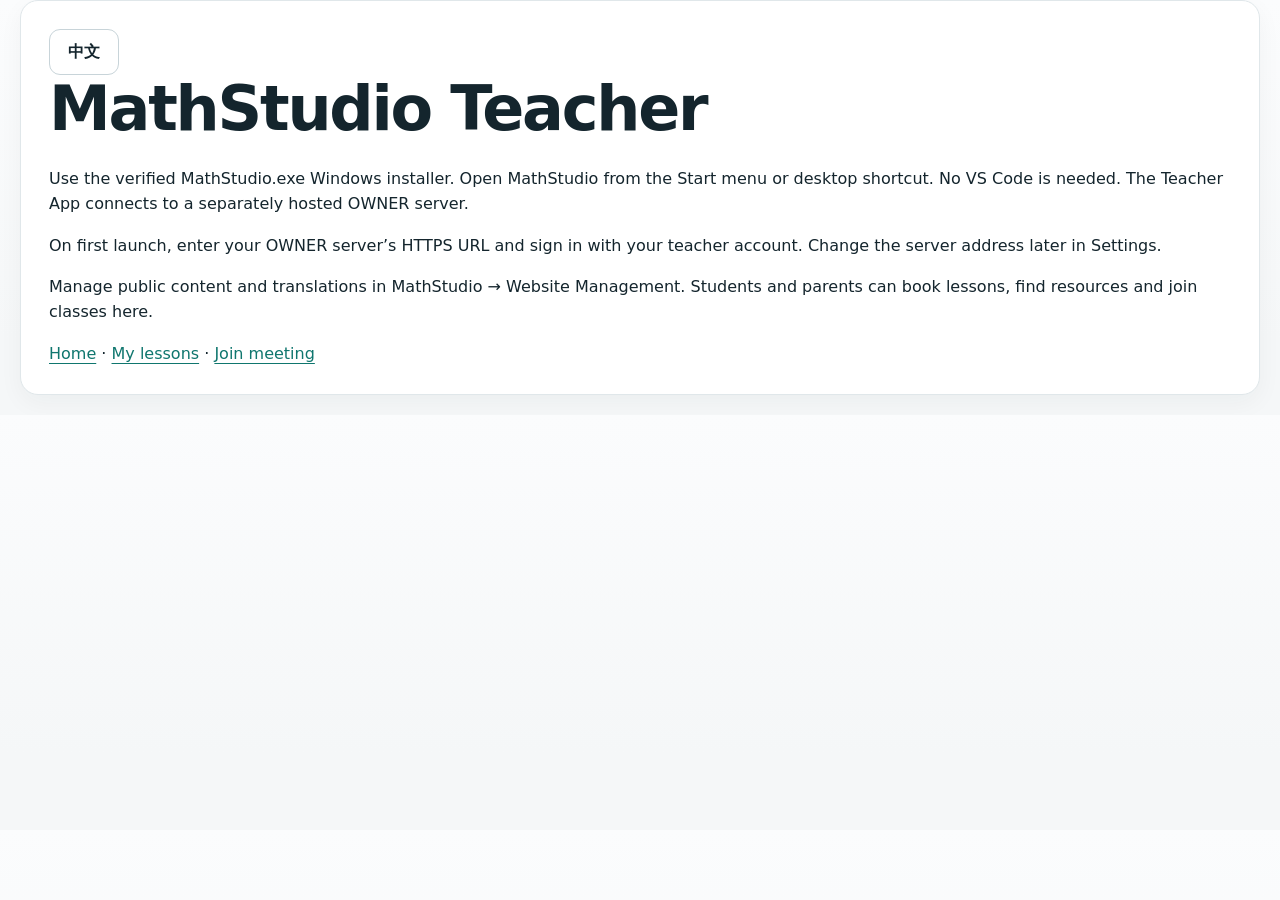
<file: teacher.html>
<!doctype html>
<html lang="en"><head><meta charset="utf-8"><meta name="viewport" content="width=device-width,initial-scale=1"><title>MathStudio Teacher</title><link rel="stylesheet" href="/style.css"></head>
<body><main class="panel"><button id="language" class="secondary" data-no-translate>中文</button><h1 data-i18n="teacher.title">MathStudio Teacher</h1>
<p data-i18n="teacher.installer">Use the verified MathStudio.exe Windows installer. Open MathStudio from the Start menu or desktop shortcut. No VS Code is needed. The Teacher App connects to a separately hosted OWNER server.</p>
<p data-i18n="teacher.first_launch">On first launch, enter your OWNER server’s HTTPS URL and sign in with your teacher account. Change the server address later in Settings.</p>
<p data-i18n="teacher.website_management">Manage public content and translations in MathStudio → Website Management. Students and parents can book lessons, find resources and join classes here.</p>
<p><a href="/" data-i18n="ui.home">Home</a> · <a href="/account" data-i18n="ui.my_lessons">My lessons</a> · <a href="/join" data-i18n="ui.join_meeting">Join meeting</a></p></main>
<script type="module" src="/teacher_page.js"></script></body></html>
</file>
<file: style.css>
:root{--ink:#112c36;--muted:#526671;--paper:#f7f9fa;--line:#d8e1e5;--teal:#09695f;--mint:#b6f0d8;--orange:#f8b45a;--white:#fff}*{box-sizing:border-box}body{margin:0;background:var(--paper);color:var(--ink);font:16px/1.6 system-ui,-apple-system,BlinkMacSystemFont,"Segoe UI",sans-serif}a{color:var(--teal);text-underline-offset:4px}button,input,textarea,select{font:inherit}button,a,input,textarea,select{touch-action:manipulation}button,.button{display:inline-flex;align-items:center;justify-content:center;gap:8px;border:1px solid transparent;background:var(--teal);color:white;border-radius:8px;padding:11px 18px;font-weight:650;cursor:pointer;text-decoration:none;line-height:1.35;min-height:44px}button:hover,.button:hover{filter:brightness(.94)}button:disabled{opacity:.48;cursor:not-allowed}.secondary{background:white;border-color:var(--line);color:var(--ink)}.danger{background:#a52b37;color:white}.small{padding:8px 12px;font-size:14px}.linkbutton{background:transparent;color:var(--teal);padding:8px}.active{background:var(--mint)!important;color:var(--ink)!important;border-color:var(--teal)!important}header{background:white;border-bottom:1px solid var(--line)}nav{max-width:1180px;margin:auto;min-height:82px;padding:16px 28px;display:flex;align-items:center;justify-content:space-between;gap:24px}.brand{color:var(--ink);text-decoration:none;font-size:23px;font-weight:800;letter-spacing:-.7px;display:flex;align-items:center;gap:10px}.brand img{width:34px;height:34px}.navlinks{display:flex;align-items:center;gap:22px;flex-wrap:wrap}.navlinks>a:not(.button){text-decoration:none;color:var(--muted);font-size:15px;font-weight:600}.navlinks>a[aria-current="page"]{color:var(--teal);text-decoration:underline}main{max-width:1180px;margin:auto;padding:40px 28px 72px}footer{max-width:1180px;margin:0 auto;border-top:1px solid var(--line);padding:26px 28px;color:var(--muted);font-size:14px;display:flex;justify-content:space-between;gap:20px;flex-wrap:wrap}h1,h2,h3,p{margin-top:0}h1{font-size:clamp(32px,5.1vw,62px);line-height:1.09;letter-spacing:-2px;margin-bottom:24px}h2{font-size:clamp(24px,3vw,34px);line-height:1.2;letter-spacing:-.9px;margin-bottom:18px}h3{font-size:21px;line-height:1.3;letter-spacing:-.4px;margin-bottom:12px}.muted,.meta{color:var(--muted)}.meta{font-size:14px}.eyebrow{font-size:13px;text-transform:uppercase;letter-spacing:1.5px;font-weight:750;color:var(--teal);margin:0 0 18px}.hero{display:grid;grid-template-columns:1.15fr 1fr;gap:70px;align-items:center;padding:35px 0 68px}.hero p.lead{font-size:18px;max-width:610px;color:var(--muted);margin-bottom:28px}.actions{display:flex;gap:12px;align-items:center;flex-wrap:wrap}.hero .button{padding:15px 22px}.graph-card{background:var(--ink);color:white;border-radius:18px;overflow:hidden;padding:24px}.graph-card .eyebrow{color:var(--mint)}.graph-card svg{width:100%;display:block;aspect-ratio:1.25}.graph-bottom{border-top:1px solid #3c535b;display:flex;justify-content:space-between;padding-top:15px;gap:12px;color:#d3e7e4;font-size:14px}.section{padding:42px 0;border-top:1px solid var(--line)}.sectionhead,.pagehead{display:flex;justify-content:space-between;gap:24px;align-items:baseline;margin-bottom:20px;flex-wrap:wrap}.pagehead h1{font-size:40px;margin-bottom:8px}.sectionhead h2{margin-bottom:0}.three{display:grid;grid-template-columns:repeat(3,1fr);gap:20px}.two{display:grid;grid-template-columns:1fr 1fr;gap:24px}.card,.panel{background:white;border:1px solid var(--line);border-radius:12px;padding:26px;margin-bottom:20px;overflow-wrap:anywhere}.card p:last-child,.panel p:last-child{margin-bottom:0}.program{position:relative;padding-top:32px}.program .number{display:block;color:var(--teal);font-size:14px;font-weight:700;margin-bottom:26px}.program:nth-child(2){border-top:4px solid var(--orange)}.program:nth-child(1){border-top:4px solid var(--teal)}.program:nth-child(3){border-top:4px solid #6f8bd0}.callout{background:var(--ink);color:white;padding:36px;border-radius:14px}.callout p{color:#d1e4e9}.callout .button{background:var(--mint);color:var(--ink)}.tag{display:inline-flex;align-items:center;padding:3px 10px;border-radius:6px;background:#e7f3ef;color:#145e50;font-size:13px;font-weight:650}.tag.orange{background:#fff1d9;color:#805517}.tag.gray{background:#edf1f4;color:#50626e}.prewrap{white-space:pre-wrap;overflow-wrap:anywhere}.empty{text-align:center;padding:48px 24px;background:white;border:1px dashed #afc1c7;border-radius:12px}.empty p{color:var(--muted)}label{display:block;font-size:14px;font-weight:650;margin-bottom:6px}input:not([type=checkbox]):not([type=color]),textarea,select{width:100%;padding:11px 12px;border:1px solid #a9bac3;border-radius:7px;background:white;color:var(--ink);margin-bottom:18px;min-height:45px}textarea{min-height:110px;resize:vertical}input[type=color]{width:44px;height:44px;padding:3px;border:1px solid var(--line);border-radius:6px}input[type=checkbox]{width:18px;height:18px;vertical-align:middle}.auth{max-width:470px;margin:24px auto}.auth h1{font-size:38px}.error{background:#fff0f0;color:#9b2030;padding:14px;border-radius:8px;margin-bottom:18px}.notice{background:#edf6f8;color:#2b5360;padding:14px;border-radius:8px;margin-bottom:20px;font-size:14px}.class-row{display:grid;grid-template-columns:100px 1fr auto;gap:24px;align-items:center}.datebox{border-right:1px solid var(--line);font-size:15px;font-weight:700;color:var(--teal);padding-right:16px}.datebox strong{display:block;font-size:31px;color:var(--ink);line-height:1.2}.class-row h3{margin:8px 0}.class-row p{margin-bottom:8px}.class-row .actions{justify-content:flex-end}.tabs{display:flex;flex-wrap:wrap;gap:10px;margin:24px 0}.tablewrap{overflow-x:auto}table{border-collapse:collapse;width:100%;font-size:14px}th,td{text-align:left;padding:12px;border-bottom:1px solid var(--line);vertical-align:middle}th{color:var(--muted);font-weight:650}details{border:1px solid var(--line);border-radius:10px;margin-bottom:20px;background:white}summary{cursor:pointer;padding:20px 24px;font-weight:700}details>div{padding:0 24px 24px}.loading{text-align:center;margin:60px}.hidden{display:none!important}#toast{position:fixed;bottom:24px;left:50%;transform:translateX(-50%);background:var(--ink);color:white;padding:12px 20px;border-radius:9px;z-index:100;max-width:90%;box-shadow:0 6px 24px #0002;display:none}#toast.show{display:block}:focus-visible{outline:3px solid #d68a2b;outline-offset:3px}.roommain{max-width:1600px;padding:20px 24px 36px}.roomhead{display:flex;align-items:center;justify-content:space-between;gap:20px;flex-wrap:wrap;margin-bottom:16px}.roomhead h1{font-size:27px;letter-spacing:-.8px;margin:0}.classlayout{display:grid;grid-template-columns:minmax(0,1fr) 230px;gap:18px}.boardpanel{background:#fff;border:1px solid var(--line);border-radius:12px;overflow:hidden}.toolbar{display:flex;gap:6px;align-items:center;padding:12px;border-bottom:1px solid var(--line);flex-wrap:wrap}.toolbar button{padding:8px 11px;font-size:14px;background:white;color:var(--ink);border-color:var(--line)}.toolbar select{width:auto;margin:0;padding:8px;font-size:14px}.boardstage{position:relative;aspect-ratio:16/10;background:white;overflow:hidden}.boardstage video{position:absolute;inset:0;width:100%;height:100%;object-fit:contain;background:#172b34}.boardstage canvas{position:absolute;inset:0;width:100%;height:100%;touch-action:none}.boardstatus{padding:10px 14px;font-size:13px;color:var(--muted);border-top:1px solid var(--line);display:flex;justify-content:space-between;gap:12px}.participants{display:flex;flex-direction:column;gap:12px}.video-card{border:1px solid var(--line);border-radius:10px;overflow:hidden;background:#112c36;color:white}.video-card video{width:100%;height:132px;object-fit:cover;display:block;background:#162f39}.video-label{padding:8px 12px;font-size:14px;display:flex;justify-content:space-between;gap:8px}.video-label small{color:#b8d7d3}.roomcontrols{display:flex;flex-wrap:wrap;gap:8px;margin:16px 0}.roomcontrols button{font-size:14px}.equationbar{display:flex;gap:10px;align-items:end;flex-wrap:wrap;background:#f1f6f6;padding:12px}.equationbar label{margin:0}.equationbar input,.equationbar select{margin:0!important;width:80px!important}.equationbar select{width:180px!important}.equationbar button{font-size:14px}.switchrow{font-size:14px;display:flex;align-items:center;gap:8px}.room-aside h3{font-size:16px;margin:18px 0 10px}.listnames{font-size:14px;color:var(--muted)}.inline-note{font-size:13px;color:var(--muted);margin:10px 0}.mobile-only{display:none}
@media(max-width:900px){.hero{gap:28px}.navlinks{gap:12px}.classlayout{grid-template-columns:minmax(0,1fr)}.participants{flex-direction:row;overflow-x:auto}.video-card{min-width:180px;max-width:220px}.room-aside{order:-1}.room-aside h3{display:none}.video-card video{height:100px}.room-aside .listnames{display:none}.three{grid-template-columns:1fr}.program .number{margin-bottom:12px}.two{grid-template-columns:1fr}}
@media(max-width:650px){nav{padding:14px 18px;gap:14px;flex-wrap:wrap}.brand{font-size:20px}.navlinks{gap:14px;width:100%;justify-content:flex-start}.navlinks>a:not(.button){font-size:14px}main{padding:24px 18px 48px}.hero{grid-template-columns:1fr;padding:18px 0 34px;gap:30px}.hero h1{font-size:43px}.graph-card{padding:18px}.graph-card svg{max-height:280px}.card,.panel{padding:20px}.class-row{grid-template-columns:64px 1fr;gap:16px}.class-row>.actions{grid-column:1/-1;justify-content:flex-start}.datebox{padding-right:8px;font-size:13px}.datebox strong{font-size:25px}.pagehead h1{font-size:33px}.callout{padding:26px}.roommain{padding:16px 8px}.toolbar{gap:5px;padding:8px}.toolbar button{padding:8px}.equationbar{gap:8px}.roomhead{padding:0 10px}.boardstatus{flex-wrap:wrap}.section{padding:30px 0}}
/* v7 professional visual refresh */
:root{--ink:#102a33;--muted:#60727a;--paper:#f5f7f8;--line:#dce4e7;--line-strong:#c8d4d9;--teal:#087569;--teal-dark:#075b54;--mint:#dff4ed;--mint-strong:#bce7d9;--orange:#d9912b;--orange-soft:#fff4df;--blue-soft:#eaf0fb;--blue:#476aa6;--white:#fff;--shadow:0 14px 42px rgba(16,42,51,.08);--radius:16px}
body{background:var(--paper);color:var(--ink);font-family:"Segoe UI Variable Text","SF Pro Text","Aptos","Segoe UI",system-ui,sans-serif;font-size:16px;line-height:1.58;-webkit-font-smoothing:antialiased;text-rendering:optimizeLegibility}
h1,h2,h3,.brand,button,.button,summary{font-family:"Segoe UI Variable Display","SF Pro Display","Aptos Display","Segoe UI",system-ui,sans-serif}
header{background:rgba(255,255,255,.94);border-bottom:1px solid var(--line);box-shadow:0 1px 0 rgba(16,42,51,.02)}
nav{max-width:1240px;min-height:78px;padding:14px 30px}.brand{font-size:22px;font-weight:760;letter-spacing:-.55px}.brand img{width:36px;height:36px}.navlinks{gap:8px}.navlinks>a:not(.button){padding:9px 12px;border-radius:10px;color:#53666e;font-weight:620}.navlinks>a:not(.button):hover{background:#f2f6f6;color:var(--ink)}.navlinks>a[aria-current="page"]{color:var(--teal);background:#edf7f4;text-decoration:none}
main{max-width:1240px;padding:46px 30px 80px}footer{max-width:1240px;padding:28px 30px 34px}h1{font-weight:760;letter-spacing:-2.2px}h2{font-weight:730;letter-spacing:-1px}h3{font-weight:700}.pagehead h1{font-size:clamp(38px,5vw,56px);letter-spacing:-1.8px}.pagehead{align-items:flex-end;margin-bottom:30px}.pagehead>div{max-width:760px}.eyebrow{font-size:12px;letter-spacing:1.7px;font-weight:780}.muted{color:var(--muted)}
button,.button{border-radius:11px;padding:11px 18px;font-weight:700;box-shadow:none;transition:background .16s ease,border-color .16s ease,transform .16s ease}button:hover,.button:hover{filter:none;background:var(--teal-dark);transform:translateY(-1px)}.secondary{background:#fff;color:var(--ink);border-color:var(--line-strong)}.secondary:hover{background:#f4f7f8;color:var(--ink)}
.card,.panel{border-color:var(--line);border-radius:var(--radius);box-shadow:0 8px 30px rgba(16,42,51,.045)}.panel{padding:28px}.program{padding:30px}.program:nth-child(1),.program:nth-child(2),.program:nth-child(3){border-top-width:1px}.program .number{width:36px;height:36px;display:grid;place-items:center;border-radius:10px;background:#edf7f4;margin-bottom:22px}.callout{border-radius:18px;background:linear-gradient(145deg,#102a33,#173f48);box-shadow:var(--shadow)}
input:not([type=checkbox]):not([type=color]),textarea,select{border-color:var(--line-strong);border-radius:10px;padding:12px 13px;background:#fff;box-shadow:0 1px 0 rgba(16,42,51,.02)}input:focus,textarea:focus,select:focus{border-color:#6fa99e;outline:3px solid rgba(8,117,105,.11)}label{font-weight:680;color:#29434b}.field-help{font-size:13px;color:var(--muted);margin:8px 0 0}.tag{border-radius:999px;padding:4px 10px}.empty{border-style:solid;border-color:var(--line);border-radius:var(--radius);box-shadow:0 8px 28px rgba(16,42,51,.035)}details{border-radius:14px;overflow:hidden}summary{font-weight:700;background:#fff}
/* Booking header and picker */
.booking-head{margin-bottom:22px}.booking-picker{grid-template-columns:minmax(0,1fr) 240px;gap:30px;align-items:center;margin-bottom:26px}.booking-picker select{margin-bottom:0;font-size:16px}.price-box{border-left:1px solid var(--line);padding:4px 0 4px 28px;gap:2px}.price-box span{font-size:12px;letter-spacing:1.2px}.price-box strong{font-size:25px;letter-spacing:-.6px}.price-box small{font-size:12px;color:var(--muted);line-height:1.4;margin-top:4px}.week-toolbar{margin:28px 0 18px}.week-toolbar>div{text-align:center}.toolbar-kicker{display:block;color:var(--muted);font-size:12px;text-transform:uppercase;letter-spacing:1.15px;font-weight:760;margin-bottom:4px}.week-toolbar h2{font-size:23px;letter-spacing:-.65px}.calendar-note{display:flex;align-items:center;gap:10px;flex-wrap:wrap;padding:11px 14px;margin:0 0 12px;border:1px solid #cfe4de;background:#f5fbf9;border-radius:12px;font-size:13px}.calendar-note strong{font-size:14px}.calendar-note span{color:var(--muted)}.calendar-note span+span:before{content:"•";margin-right:10px;color:#97aaa9}
/* Real weekly calendar: 15-minute rows x 7 day columns */
.calendar-legend{display:flex;gap:18px;align-items:center;flex-wrap:wrap;margin:0 0 12px;color:var(--muted);font-size:13px}.calendar-legend span{display:inline-flex;align-items:center;gap:7px}.legend-swatch{width:13px;height:13px;border-radius:4px;border:1px solid var(--line-strong);display:inline-block}.legend-swatch.available{background:#ccefe3;border-color:#86c9b6}.legend-swatch.open{background:#eff8f5;border-color:#b7ddd2}.legend-swatch.blocked{background:#edf1f3;border-color:#d7e0e3}.legend-swatch.confirmed{background:#e6edfb;border-color:#9eb4df}.legend-swatch.pending{background:#fff1d9;border-color:#e5ba74}.weekly-calendar{--slot-h:32px;border:1px solid var(--line-strong);border-radius:15px;background:#fff;overflow:auto;max-height:720px;box-shadow:0 12px 34px rgba(16,42,51,.055);overscroll-behavior:contain}.calendar-grid{display:grid;grid-template-columns:74px repeat(7,minmax(132px,1fr));min-width:1030px;position:relative}.calendar-corner,.calendar-day{position:sticky;top:0;z-index:4;background:#fff;border-bottom:1px solid var(--line-strong);height:64px}.calendar-corner{left:0;z-index:6;display:flex;align-items:flex-end;padding:0 10px 9px;color:#829198;font-size:11px;text-transform:uppercase;letter-spacing:1px;font-weight:750;border-right:1px solid var(--line)}.calendar-day{display:grid;grid-template-columns:auto auto;grid-template-rows:auto auto;align-content:center;justify-content:center;column-gap:7px;padding:7px 8px;text-align:center;border-right:1px solid var(--line)}.calendar-day span{font-size:12px;text-transform:uppercase;letter-spacing:.9px;color:var(--muted);font-weight:750;grid-column:1/-1}.calendar-day strong{font-size:18px;line-height:1;color:var(--ink)}.calendar-day small{font-size:11px;color:var(--muted);align-self:end}.calendar-day.today{background:#f2faf7}.calendar-day.today strong{color:var(--teal)}.calendar-time{position:sticky;left:0;z-index:2;height:var(--slot-h);display:flex;align-items:flex-start;justify-content:flex-end;padding:4px 9px 0 4px;background:#fbfcfc;color:#8a989e;font-size:10.5px;font-variant-numeric:tabular-nums;border-right:1px solid var(--line);border-bottom:1px solid #eef2f3}.calendar-time.hour{color:#52666e;font-weight:700;border-bottom-color:#d8e1e4}.calendar-cell{height:var(--slot-h);min-height:0!important;border:0;border-right:1px solid #eef2f3;border-bottom:1px solid #eef2f3;border-radius:0!important;background:#fff;padding:0;margin:0;box-shadow:none;position:relative;overflow:hidden;transform:none!important}.calendar-cell:nth-child(8n){border-right:0}.calendar-cell.teacher-open{background:#f0f9f6}.calendar-cell.student-open{background:#f4faf8}.calendar-cell.blocked{background:repeating-linear-gradient(135deg,#f1f4f5,#f1f4f5 6px,#edf1f2 6px,#edf1f2 12px)}button.calendar-cell.slot-cell{background:#dff4ed;border-left:2px solid #6ebaa5;color:var(--teal-dark);cursor:pointer;display:grid;place-items:center}.slot-cell:hover,.slot-cell:focus-visible{background:#c7ecdf!important;z-index:1;outline:2px solid #158273;outline-offset:-2px}.slot-cell:disabled{opacity:.45;cursor:wait}.slot-plus{display:grid;place-items:center;width:20px;height:20px;border-radius:999px;background:#fff;border:1px solid #91cdbd;font-size:15px;font-weight:700;line-height:1}.calendar-cell.booking.confirmed{background:#e8eefb;border-left:3px solid #6c87c2}.calendar-cell.booking.pending{background:#fff3df;border-left:3px solid #dca34e}.calendar-cell-label{position:absolute;left:5px;right:4px;top:3px;display:flex;align-items:center;gap:5px;white-space:nowrap;overflow:hidden;text-overflow:ellipsis;color:#2b466f;font-size:10px;line-height:1.2}.calendar-cell-label strong{font-size:10px}.calendar-cell-label small{font-size:9px;overflow:hidden;text-overflow:ellipsis}.calendar-cell-label.subtle{color:#317163;font-weight:700}.calendar-help{margin:12px 2px 0;color:var(--muted);font-size:13px}.calendar-help strong{color:var(--teal-dark)}
.availability-manager{margin-top:16px;border:1px solid var(--line);border-radius:13px;background:#fff;overflow:hidden}.availability-manager-head,.availability-manager-row{display:flex;justify-content:space-between;align-items:center;gap:16px;padding:13px 15px;border-bottom:1px solid var(--line)}.availability-manager-head{background:#fafcfc}.availability-manager-head span{font-size:12px;color:var(--muted)}.availability-manager-row:last-child{border-bottom:0}.availability-manager-row>div{display:flex;align-items:center;gap:12px}.availability-manager-row span{font-size:13px;color:var(--muted)}.empty-compact{padding:18px;color:var(--muted);font-size:13px}
@media(max-width:900px){.weekly-calendar{max-height:660px}.calendar-grid{grid-template-columns:68px repeat(7,126px);min-width:950px}.booking-picker{grid-template-columns:1fr 220px}}
@media(max-width:650px){.pagehead{align-items:flex-start}.pagehead h1{font-size:39px}.booking-picker{grid-template-columns:1fr;padding:20px}.price-box{border-left:0;border-top:1px solid var(--line);padding:16px 0 0}.week-toolbar{gap:8px}.week-toolbar .button{font-size:12px;padding:8px 10px}.weekly-calendar{--slot-h:36px;max-height:620px;border-radius:12px}.calendar-grid{grid-template-columns:62px repeat(7,116px);min-width:874px}.calendar-day{height:58px}.calendar-corner{height:58px}.calendar-legend{gap:10px 14px}.availability-manager-row{align-items:flex-start;flex-direction:column}.availability-manager-row>div{width:100%;justify-content:space-between}.calendar-note span+span:before{display:none}.calendar-note{align-items:flex-start;flex-direction:column;gap:2px}}
/* v9 live classroom + quarter-hour-only availability inputs */
.availability-time-grid{display:grid;grid-template-columns:1fr 1fr;gap:22px}.date-time-picker{display:grid;grid-template-columns:minmax(160px,1.25fr) minmax(150px,.75fr);gap:10px}.date-time-picker input,.date-time-picker select{margin-bottom:0}.date-time-picker select{font-variant-numeric:tabular-nums}
.roommain{max-width:1500px;padding:24px 28px 52px}.prejoin-card{max-width:760px;display:grid;grid-template-columns:1fr auto;gap:24px;align-items:center;margin:40px auto}.prejoin-card h2{margin-bottom:8px}.prejoin-card p{margin-bottom:8px}.live-room{min-width:0}.meeting-layout{display:grid;grid-template-columns:minmax(0,1fr) 290px;gap:20px;align-items:start}.meeting-main{min-width:0}.roomcontrols{position:sticky;top:8px;z-index:20;background:rgba(245,247,248,.94);padding:10px;border:1px solid var(--line);border-radius:14px;box-shadow:0 8px 24px rgba(16,42,51,.06);backdrop-filter:blur(10px)}.roomcontrols button{min-height:42px}.meeting-section-title{display:flex;align-items:end;justify-content:space-between;margin:22px 0 12px}.meeting-section-title h2{font-size:22px;margin:0}.meeting-section-title p{margin:2px 0 0}.video-gallery{display:grid;grid-template-columns:repeat(auto-fit,minmax(260px,1fr));gap:14px}.video-card{background:#132b34;border:1px solid #203f48;border-radius:14px;box-shadow:0 8px 24px rgba(16,42,51,.12);min-width:0}.video-frame{position:relative;aspect-ratio:16/9;background:#132b34;overflow:hidden}.video-card video{width:100%;height:100%;display:block;object-fit:cover;background:#132b34}.camera-placeholder{position:absolute;inset:0;display:grid;place-items:center;font-size:clamp(28px,5vw,58px);font-weight:750;color:#d9ebe8;background:linear-gradient(145deg,#16343e,#244e56);letter-spacing:-2px}.video-label{padding:10px 12px;align-items:center}.video-label span{font-weight:700}.video-label small{font-size:12px;color:#c4dbd8;text-align:right}.share-stage{background:#fff;border:1px solid var(--line);border-radius:16px;overflow:hidden;box-shadow:0 12px 32px rgba(16,42,51,.07);margin-bottom:20px}.annotation-toolbar{display:flex;align-items:center;gap:7px;padding:10px 12px;border-bottom:1px solid var(--line);flex-wrap:wrap;background:#fbfcfc}.annotation-toolbar .stage-title{font-weight:760;margin-right:8px;color:var(--ink)}.annotation-toolbar select{width:auto;min-width:110px;margin:0;padding:8px 10px;min-height:38px}.annotation-toolbar input[type=color]{width:38px;height:38px}.shared-media{position:relative;aspect-ratio:16/9;background:#14272e;overflow:hidden}.shared-media video{position:absolute;inset:0;width:100%;height:100%;object-fit:contain;background:#14272e}.shared-media canvas{position:absolute;inset:0;width:100%;height:100%;touch-action:none;z-index:2}.share-stage:not(:has(#presentation:not(.hidden))) .shared-media{background:#fff}.boardstatus{background:#fff}.room-aside{position:sticky;top:88px;background:#fff;border:1px solid var(--line);border-radius:15px;padding:16px;box-shadow:0 10px 28px rgba(16,42,51,.05)}.participant-head{display:flex;justify-content:space-between;align-items:center;margin-bottom:10px}.participant-head h3{font-size:17px;margin:0}.people-list{display:flex;flex-direction:column;gap:8px}.person-row{display:flex;align-items:center;justify-content:space-between;gap:10px;padding:10px 0;border-bottom:1px solid #edf1f2}.person-row:last-child{border-bottom:0}.person-row>div{min-width:0}.person-row strong{display:block;font-size:14px;overflow:hidden;text-overflow:ellipsis;white-space:nowrap}.person-row span{display:block;color:var(--muted);font-size:12px;line-height:1.35;margin-top:2px}.person-row button{flex:none}.switchrow{margin-top:14px;padding-top:14px;border-top:1px solid var(--line)}.equationbar{border-top:1px solid var(--line);border-bottom:0}.equationbar input,.equationbar select{min-height:38px}.local-video-card{outline:1px solid rgba(182,240,216,.16)}
@media(max-width:980px){.meeting-layout{grid-template-columns:1fr}.room-aside{position:static;order:-1}.people-list{display:grid;grid-template-columns:repeat(auto-fit,minmax(220px,1fr));gap:8px 16px}.prejoin-card{grid-template-columns:1fr}.availability-time-grid{grid-template-columns:1fr}}
@media(max-width:650px){.roommain{padding:16px 10px 42px}.roomcontrols{top:4px;padding:8px;gap:6px}.roomcontrols button{font-size:12px;padding:8px 10px;min-height:38px}.video-gallery{grid-template-columns:1fr}.annotation-toolbar{gap:5px;padding:8px}.annotation-toolbar .stage-title{width:100%;margin-bottom:3px}.annotation-toolbar button{font-size:12px;padding:7px 8px}.date-time-picker{grid-template-columns:1fr}.prejoin-card{margin:20px auto}.room-aside{padding:13px}.people-list{grid-template-columns:1fr}}

.auto-status{display:flex;align-items:center;gap:8px;margin:8px 0 0}.status-dot{display:inline-block;width:8px;height:8px;border-radius:50%;background:#29a36a;box-shadow:0 0 0 4px rgba(41,163,106,.12)}

/* v13 teacher file library + student access-code downloads */
.visually-hidden,.sr-only{position:absolute!important;width:1px!important;height:1px!important;padding:0!important;margin:-1px!important;overflow:hidden!important;clip:rect(0,0,0,0)!important;white-space:nowrap!important;border:0!important}
.resource-head{margin-bottom:22px}.resource-code-panel{max-width:760px;margin:0 auto 28px;padding:28px;border:1px solid var(--line);border-radius:18px;background:#fff;box-shadow:0 12px 34px rgba(16,42,51,.055)}.resource-code-panel form{max-width:none}.resource-code-entry{display:grid;grid-template-columns:minmax(0,1fr) auto;gap:10px;align-items:end}.resource-code-entry input{font-size:23px;letter-spacing:.12em;text-transform:uppercase;font-weight:740;font-variant-numeric:tabular-nums;margin:0}.resource-code-entry button{min-width:130px}.resource-result{max-width:960px;margin-inline:auto}.resource-success{display:flex;align-items:center;justify-content:space-between;gap:22px;padding:20px 22px;border:1px solid #b9dfd4;background:#f1faf7;border-radius:15px}.resource-success h2{margin:2px 0 5px}.resource-success p{margin:0}.ios-help{margin:14px 0;padding:14px 16px;border:1px solid #c9d8e7;background:#f5f8fc;border-radius:12px}.ios-help p{margin:4px 0 0;color:#50636c;font-size:13px;line-height:1.55}.resource-download-list{display:flex;flex-direction:column;margin-top:14px;border:1px solid var(--line);border-radius:14px;overflow:hidden;background:#fff}.resource-download-row{display:grid;grid-template-columns:52px minmax(0,1fr) auto;align-items:center;gap:12px;padding:14px 16px;border-bottom:1px solid var(--line)}.resource-download-row:last-child{border-bottom:0}.resource-download-row>div:nth-child(2){min-width:0}.resource-download-row strong{display:block;white-space:nowrap;overflow:hidden;text-overflow:ellipsis}.resource-download-row span{display:block;color:var(--muted);font-size:12px;margin-top:2px}.file-kind{display:grid!important;place-items:center;width:42px;height:34px;border-radius:8px;background:#edf4f3;color:#285f59!important;font-size:10px!important;font-weight:800;letter-spacing:.5px;margin:0!important}
.file-library{border-top:0;margin-top:6px;padding-top:0}.storage-badge{display:inline-flex;align-items:center;gap:7px;padding:7px 10px;border-radius:999px;font-size:12px;font-weight:750;white-space:nowrap}.storage-badge.cloud{background:#eaf8f1;color:#176650}.storage-badge.local{background:#fff3df;color:#8b5a17}.storage-warning{padding:12px 14px;margin-bottom:14px;border:1px solid #e8c98d;background:#fff7e9;color:#6f531e;border-radius:11px;font-size:13px}.file-upload-box{display:grid;grid-template-columns:minmax(0,1fr) auto;gap:10px 18px;align-items:center;padding:18px;border:1px dashed #b8c9ce;border-radius:14px;background:#fbfcfc}.file-upload-box h3,.code-builder h3,.access-code-section h3{margin:0 0 4px;font-size:18px}.file-upload-box p{margin:0}.file-upload-box #uploadStatus{grid-column:1/-1}.upload-button{margin:0;cursor:pointer}.code-builder{display:grid;grid-template-columns:minmax(0,1fr) minmax(340px,520px);align-items:end;gap:18px;margin:18px 0 10px;padding:17px 18px;border:1px solid var(--line);border-radius:14px;background:#fff}.code-builder p{margin:0}.code-builder-fields{display:grid;grid-template-columns:minmax(0,1fr) auto;gap:9px}.code-builder-fields input{margin:0}.file-table{border:1px solid var(--line);border-radius:14px;overflow:hidden;background:#fff}.file-row{display:grid;grid-template-columns:70px minmax(260px,1fr) 100px 74px 82px;gap:10px;align-items:center;padding:11px 14px;border-bottom:1px solid var(--line);font-size:13px}.file-row:last-child{border-bottom:0}.file-row-head{background:#f8fafb;color:var(--muted);font-size:11px;font-weight:750;text-transform:uppercase;letter-spacing:.45px}.file-row-head label{display:flex;align-items:center;gap:7px;margin:0}.file-row input[type=checkbox]{width:18px;height:18px;margin:0}.file-check{margin:0;display:flex;align-items:center}.file-name{display:flex;align-items:center;gap:10px;min-width:0}.file-name>div{min-width:0}.file-name strong{display:block;overflow:hidden;text-overflow:ellipsis;white-space:nowrap}.file-name small{display:block;color:var(--muted);overflow:hidden;text-overflow:ellipsis;white-space:nowrap}.danger-text{color:#9c3f3f!important}.access-code-section{margin-top:26px}.code-card-grid{display:grid;grid-template-columns:repeat(auto-fit,minmax(290px,1fr));gap:12px}.code-card{border:1px solid var(--line);border-radius:14px;background:#fff;padding:15px 16px}.code-card.revoked{opacity:.64;background:#fafbfb}.code-card-top,.code-card-bottom{display:flex;justify-content:space-between;gap:12px;align-items:center}.code-card-top>div{min-width:0}.code-label{display:block;color:var(--muted);font-size:12px;white-space:nowrap;overflow:hidden;text-overflow:ellipsis;margin-bottom:5px}.access-code{display:block!important;background:transparent!important;border:0!important;padding:0!important;margin:0!important;min-height:0!important;color:var(--ink)!important;font-family:ui-monospace,SFMono-Regular,Consolas,monospace!important;font-size:24px!important;font-weight:800!important;letter-spacing:.1em!important;box-shadow:none!important;text-align:left}.access-code:hover{text-decoration:underline}.code-card p{font-size:12px;color:var(--muted);white-space:nowrap;overflow:hidden;text-overflow:ellipsis;margin:12px 0}.code-card-bottom{padding-top:10px;border-top:1px solid var(--line)}.code-card-bottom>span{font-size:11px;color:var(--muted)}.empty.compact{padding:20px}.file-library .sectionhead{align-items:flex-start}
@media(max-width:850px){.code-builder{grid-template-columns:1fr}.file-row{grid-template-columns:56px minmax(220px,1fr) 86px 68px 76px;min-width:620px}.file-table{overflow-x:auto}.resource-success{align-items:flex-start;flex-direction:column}.resource-success .button{width:100%;text-align:center}.code-card-grid{grid-template-columns:1fr}}
@media(max-width:600px){.resource-code-panel{padding:20px 16px}.resource-code-entry{grid-template-columns:1fr}.resource-code-entry button{width:100%}.resource-download-row{grid-template-columns:46px minmax(0,1fr);gap:10px}.resource-download-row .actions{grid-column:1/-1;width:100%}.resource-download-row .actions a{flex:1;text-align:center}.file-upload-box{grid-template-columns:1fr}.upload-button{width:100%;text-align:center}.code-builder-fields{grid-template-columns:1fr}.code-builder-fields button{width:100%}.storage-badge{white-space:normal}.code-card-top{align-items:flex-start}.access-code{font-size:21px!important}}

/* LAN-v14 classroom chat */
.room-chat{margin-top:16px;padding-top:16px;border-top:1px solid var(--line)}
.chat-head{display:flex;align-items:center;justify-content:space-between;margin-bottom:10px}.chat-head h3{margin:0!important;font-size:17px}.chat-head span{font-size:12px;color:var(--muted)}
.chat-messages{height:300px;overflow-y:auto;border:1px solid var(--line);border-radius:12px;background:#f8fafb;padding:10px;scrollbar-gutter:stable;display:flex;flex-direction:column;gap:10px}
.chat-empty{margin:auto;text-align:center;color:var(--muted);font-size:13px;padding:20px 10px}
.chat-message{background:white;border:1px solid #e1e8eb;border-radius:10px;padding:9px 10px;overflow-wrap:anywhere}.chat-message.teacher{border-left:3px solid var(--teal)}
.chat-meta{display:flex;align-items:center;gap:7px;margin-bottom:4px}.chat-meta strong{font-size:13px}.chat-meta .tag{font-size:10px;padding:1px 6px}.chat-meta time{margin-left:auto;color:var(--muted);font-size:11px}
.chat-text{font-size:14px;line-height:1.45;color:var(--ink)}
.chat-resource-code{display:flex;align-items:center;justify-content:space-between;gap:8px;margin:7px 0 2px;padding:8px 9px;background:#e8f5f0;border:1px solid #bcded2;border-radius:8px;text-decoration:none;color:#07594f}.chat-resource-code strong{font-family:ui-monospace,SFMono-Regular,Consolas,monospace;letter-spacing:.6px}.chat-resource-code span{font-size:11px;font-weight:700;white-space:nowrap}
.chat-form{margin-top:10px}.chat-form>div{display:grid;grid-template-columns:minmax(0,1fr) auto;gap:7px}.chat-form input{margin:0!important;min-width:0}.chat-form button{min-height:45px}.chat-form .inline-note{margin:6px 0 0}
@media(max-width:980px){.room-chat{margin-top:14px}.chat-messages{height:220px}}
@media(max-width:650px){.chat-messages{height:240px}.chat-form>div{grid-template-columns:1fr}.chat-form button{width:100%}}

/* LAN-v16 persistent class messaging + meeting-style annotation dock */
.messages-layout{display:grid;grid-template-columns:280px minmax(0,1fr);gap:18px;align-items:start}.message-threads{background:#fff;border:1px solid var(--line);border-radius:15px;padding:12px;position:sticky;top:18px}.message-threads h2{font-size:16px;margin:4px 8px 10px}.message-thread{display:block;text-decoration:none;color:var(--ink);border:1px solid transparent;border-radius:10px;padding:11px 12px;margin:3px 0}.message-thread:hover{background:#f6f9fa}.message-thread.active{background:#edf7f4;border-color:#bfddd5}.message-thread strong{display:block;font-size:14px}.message-thread span{display:block;color:var(--muted);font-size:12px;margin-top:2px}.message-thread em{display:inline-block;margin-top:6px;font-style:normal;font-size:11px;font-weight:700;color:#166553;background:#def3eb;padding:2px 6px;border-radius:999px}.message-panel{background:#fff;border:1px solid var(--line);border-radius:15px;overflow:hidden}.message-panel-head{display:flex;align-items:flex-start;justify-content:space-between;gap:16px;padding:18px 20px;border-bottom:1px solid var(--line)}.message-panel-head h2{font-size:21px;margin:0 0 4px}.message-panel-head .eyebrow{margin-bottom:5px}.persistent-messages{height:min(520px,62vh);min-height:330px;overflow-y:auto;padding:18px;background:#f7f9fa;display:flex;flex-direction:column;gap:10px}.persistent-message-form{padding:16px 18px;border-top:1px solid var(--line)}.persistent-message-form>div{display:grid;grid-template-columns:minmax(0,1fr) auto;gap:10px;align-items:end}.persistent-message-form textarea{margin:0;min-height:76px;max-height:180px}.persistent-message-form button{min-width:92px}.chat-head>a{font-size:12px;font-weight:700}
.share-stage{background:#111d22}.shared-media{min-height:320px}.shared-media video{z-index:1}.shared-media canvas{z-index:3}.share-stage-label{position:absolute;top:12px;left:12px;right:12px;z-index:5;display:flex;justify-content:space-between;gap:12px;pointer-events:none;color:white;text-shadow:0 1px 4px #000}.share-stage-label .stage-title{font-weight:800;background:rgba(7,20,25,.72);border:1px solid rgba(255,255,255,.18);padding:6px 10px;border-radius:8px;backdrop-filter:blur(8px)}.share-stage-label>span:last-child{font-size:12px;background:rgba(7,20,25,.62);padding:6px 9px;border-radius:8px;align-self:flex-start}.meeting-taskbar{position:absolute;z-index:6;left:50%;bottom:14px;transform:translateX(-50%);display:flex;align-items:center;gap:6px;flex-wrap:nowrap;max-width:calc(100% - 24px);overflow-x:auto;padding:8px 9px;border:1px solid rgba(255,255,255,.18);border-radius:12px;background:rgba(15,25,30,.88);box-shadow:0 8px 30px rgba(0,0,0,.28);backdrop-filter:blur(12px);scrollbar-width:thin}.meeting-taskbar button,.meeting-taskbar select{flex:none;margin:0!important;min-height:36px!important}.meeting-taskbar .secondary{background:rgba(255,255,255,.1);color:#fff;border-color:rgba(255,255,255,.2)}.meeting-taskbar .secondary:hover{background:rgba(255,255,255,.17)}.meeting-taskbar input[type=color]{flex:none;width:36px;height:36px;border-color:rgba(255,255,255,.35);background:#fff}.meeting-taskbar select{width:auto;min-width:92px;background:#fff;color:var(--ink)}.share-stage:not(:has(#presentation:not(.hidden))) .share-stage-label{color:var(--ink);text-shadow:none}.share-stage:not(:has(#presentation:not(.hidden))) .share-stage-label .stage-title,.share-stage:not(:has(#presentation:not(.hidden))) .share-stage-label>span:last-child{background:rgba(255,255,255,.88);border-color:var(--line)}
@media(max-width:900px){.messages-layout{grid-template-columns:1fr}.message-threads{position:static;display:flex;gap:7px;overflow-x:auto}.message-threads h2{display:none}.message-thread{min-width:210px}.persistent-messages{height:420px}.meeting-taskbar{left:10px;right:10px;transform:none;max-width:none}.share-stage-label>span:last-child{display:none}}
@media(max-width:600px){.message-panel-head{flex-direction:column}.persistent-message-form>div{grid-template-columns:1fr}.persistent-message-form button{width:100%}.persistent-messages{height:360px}.meeting-taskbar{bottom:8px;padding:6px}.meeting-taskbar button{font-size:11px;padding:6px 8px}.meeting-taskbar select{font-size:12px;min-width:80px}.share-stage-label{top:8px;left:8px}.shared-media{min-height:220px}}
.meeting-main.presenting .video-gallery{display:flex;gap:10px;overflow-x:auto;padding-bottom:4px}.meeting-main.presenting .video-card{flex:0 0 210px}.meeting-main.presenting .video-frame{aspect-ratio:16/9}.meeting-main.presenting .meeting-section-title{margin-top:14px}
.media-link-status{font-size:12px;color:var(--muted);margin:-10px 0 12px;padding:0 4px}.media-link-status[data-state="connected"]{color:#166653}.media-link-status[data-state="failed"]{color:#9a3a35;font-weight:650}

/* LAN-v17 users, persistent groups, and small-group lesson booking */
.admin-user-section{padding-top:18px}.admin-user-section table td:first-child{min-width:160px}.admin-group-layout{display:grid;grid-template-columns:minmax(300px,.8fr) minmax(0,1.2fr);gap:22px;align-items:start}.group-create-panel{margin:0}.user-check-grid{display:grid;grid-template-columns:repeat(auto-fit,minmax(210px,1fr));gap:8px;margin:8px 0 16px}.user-check{display:flex;align-items:center;gap:10px;margin:0;padding:10px 11px;border:1px solid var(--line);border-radius:10px;background:#fafcfc;cursor:pointer}.user-check input{flex:none;margin:0}.user-check span{min-width:0}.user-check strong,.user-check small{display:block}.user-check strong{font-size:14px}.user-check small{font-size:11px;color:var(--muted);white-space:nowrap;overflow:hidden;text-overflow:ellipsis}.admin-group-card summary{display:flex;justify-content:space-between;gap:12px;align-items:center}.admin-group-card summary span:first-child{min-width:0}.admin-group-card summary strong,.admin-group-card summary small{display:block}.admin-group-card summary small{font-size:12px;color:var(--muted);margin-top:2px}.subsection-title{font-size:17px;margin:24px 0 10px}.lesson-group-list{display:grid;gap:8px}.mini-group-card{display:flex;align-items:center;justify-content:space-between;gap:14px;padding:12px 14px;background:#fff;border:1px solid var(--line);border-radius:11px}.mini-group-card>div:first-child{min-width:0}.mini-group-card strong,.mini-group-card span{display:block}.mini-group-card>div:first-child span{font-size:12px;color:var(--muted);overflow:hidden;text-overflow:ellipsis;white-space:nowrap}.mini-group-card>div:last-child{display:flex;align-items:center;gap:8px;flex-wrap:wrap;justify-content:flex-end}.group-lesson-form-grid{display:grid;grid-template-columns:1.2fr 1fr .8fr 1fr;gap:14px}.group-lesson-form-grid input,.group-lesson-form-grid select{margin-bottom:0}.group-lesson-grid{display:grid;grid-template-columns:repeat(auto-fit,minmax(330px,1fr));gap:14px}.group-lesson-card{display:grid;grid-template-columns:minmax(0,1fr) auto;gap:18px;align-items:center;background:#fff;border:1px solid var(--line);border-radius:14px;padding:20px}.group-lesson-card h3{margin:9px 0 6px}.group-lesson-card p{margin-bottom:10px}.group-lesson-badges{display:flex;gap:6px;flex-wrap:wrap}.seat-meter{height:7px;border-radius:999px;background:#e8eef0;overflow:hidden;margin:12px 0 5px}.seat-meter span{display:block;height:100%;background:var(--teal);border-radius:inherit}.group-lesson-card small{color:var(--muted)}.group-booking-section{border-top:0;padding-top:6px}.private-booking{margin-top:18px}.thread-section-title{margin-top:20px!important;padding-top:14px;border-top:1px solid var(--line)}
@media(max-width:900px){.admin-group-layout{grid-template-columns:1fr}.group-lesson-form-grid{grid-template-columns:1fr 1fr}.group-lesson-card{grid-template-columns:1fr}.group-lesson-card>.actions{justify-content:flex-start}}
@media(max-width:600px){.group-lesson-form-grid{grid-template-columns:1fr}.group-lesson-grid{grid-template-columns:1fr}.user-check-grid{grid-template-columns:1fr}.mini-group-card{align-items:flex-start;flex-direction:column}.mini-group-card>div:last-child{justify-content:flex-start}.group-lesson-card .actions>*{width:100%}.group-lesson-card .actions{width:100%}}

/* LAN-v18 clearer admin workspace */
.admin-pagehead{align-items:flex-start;margin-bottom:18px}.admin-pagehead>div{max-width:760px}.admin-stat-grid{display:grid;grid-template-columns:repeat(4,minmax(0,1fr));gap:14px;margin:10px 0 24px}.admin-stat-grid article{background:#fff;border:1px solid var(--line);border-radius:14px;padding:17px 18px;min-width:0}.admin-stat-grid span,.admin-stat-grid small{display:block;color:var(--muted)}.admin-stat-grid span{font-size:12px;font-weight:700;text-transform:uppercase;letter-spacing:.7px}.admin-stat-grid strong{display:block;font-size:30px;line-height:1.15;margin:6px 0 4px}.admin-stat-grid small{font-size:12px;line-height:1.4}.admin-guide{background:#eef7f4;border:1px solid #c8e2d9;border-radius:16px;padding:22px 24px;margin-bottom:18px}.admin-guide h2{font-size:23px;margin-bottom:0}.admin-guide .eyebrow{margin-bottom:5px}.admin-guide-steps{list-style:none;padding:0;margin:18px 0 0;display:grid;grid-template-columns:repeat(4,minmax(0,1fr));gap:12px}.admin-guide-steps li{display:flex;gap:10px;align-items:flex-start;background:#fff;border:1px solid #d7e8e2;border-radius:12px;padding:13px}.admin-guide-steps>li>span{display:grid;place-items:center;flex:0 0 28px;height:28px;border-radius:50%;background:var(--teal);color:#fff;font-weight:800;font-size:13px}.admin-guide-steps strong,.admin-guide-steps small{display:block}.admin-guide-steps strong{font-size:14px}.admin-guide-steps small{font-size:12px;color:var(--muted);line-height:1.45;margin-top:2px}.admin-jump-links{position:sticky;top:0;z-index:20;display:flex;gap:8px;overflow-x:auto;margin:0 -8px 4px;padding:10px 8px;background:rgba(245,247,248,.94);backdrop-filter:blur(8px);border-bottom:1px solid var(--line)}.admin-jump-links a{flex:none;text-decoration:none;background:#fff;border:1px solid var(--line);border-radius:999px;padding:7px 11px;font-size:12px;font-weight:700;color:var(--ink)}.admin-jump-links a:hover{border-color:#9ebdb6;color:var(--teal)}.admin-wide-section{scroll-margin-top:72px}.admin-quick-section{padding-top:30px}.admin-action-grid{display:grid;grid-template-columns:minmax(0,1.15fr) minmax(340px,.85fr);gap:20px;align-items:start}.admin-action-card{background:#fff;border:1px solid var(--line);border-radius:16px;padding:24px;min-width:0}.admin-action-card h2{font-size:25px;margin-bottom:7px}.admin-card-head{display:flex;justify-content:space-between;gap:14px;align-items:flex-start;flex-wrap:wrap;margin-bottom:16px}.admin-card-head .eyebrow{margin-bottom:5px}.instruction-list{list-style:none;padding:0;margin:0 0 20px;display:grid;gap:9px}.instruction-list li{display:grid;grid-template-columns:minmax(0,1fr);gap:1px;padding:10px 12px;background:#f7faf9;border-left:3px solid #b9dcd2;border-radius:0 9px 9px 0}.instruction-list strong{font-size:13px}.instruction-list span{font-size:12px;color:var(--muted);line-height:1.45}.admin-action-grid .group-lesson-form-grid{grid-template-columns:1fr 1fr}.admin-action-grid .admin-compact-form>.two{grid-template-columns:1fr}.admin-action-grid .admin-compact-form textarea{min-height:88px}.admin-file-upload-card{min-height:100%}.file-upload-quick-actions{display:grid;gap:10px;align-items:start}.file-upload-quick-actions .button{justify-self:start}.storage-warning.compact{margin:0 0 16px;padding:11px 12px;font-size:12px}.admin-help-box{display:flex;gap:8px 12px;align-items:flex-start;flex-wrap:wrap;background:#f1f6f7;border:1px solid #d9e5e8;border-radius:11px;padding:12px 14px;margin:0 0 16px;font-size:13px}.admin-help-box strong{white-space:nowrap}.admin-help-box span{color:var(--muted);flex:1;min-width:240px}.admin-availability-panel{margin:0 0 24px}.admin-availability-panel .panel-heading{display:flex;justify-content:space-between;gap:18px;align-items:flex-start}.admin-availability-panel h3{margin-bottom:4px}.admin-subsection{margin-top:30px;padding-top:28px;border-top:1px solid var(--line)}.admin-subsection h3{margin-bottom:4px}.admin-existing-groups>h3:first-child{margin-bottom:3px}.admin-settings-grid{display:grid;grid-template-columns:minmax(0,1.15fr) minmax(330px,.85fr);gap:18px;align-items:start}.admin-settings-grid details{margin:0}.admin-settings-grid summary,.admin-secondary-tools summary{display:flex;flex-direction:column;gap:2px}.admin-settings-grid summary small,.admin-secondary-tools summary small{font-weight:500;color:var(--muted);font-size:12px}.admin-secondary-tools details{margin-bottom:12px}.file-library{padding-top:42px}.file-library>.sectionhead{align-items:flex-start}.code-builder{margin-top:18px}.admin-user-section .admin-help-box{margin-bottom:12px}.request-card{display:grid;grid-template-columns:minmax(0,1fr) auto;gap:18px;align-items:center}.request-card .actions{justify-content:flex-end}.admin-group-layout{grid-template-columns:minmax(300px,.8fr) minmax(0,1.2fr)}
@media(max-width:1050px){.admin-stat-grid{grid-template-columns:1fr 1fr}.admin-guide-steps{grid-template-columns:1fr 1fr}.admin-action-grid,.admin-settings-grid{grid-template-columns:1fr}.admin-file-upload-card{min-height:0}.admin-action-grid .group-lesson-form-grid{grid-template-columns:1fr 1fr}}
@media(max-width:760px){.admin-stat-grid,.admin-guide-steps{grid-template-columns:1fr}.admin-guide{padding:18px}.admin-action-card{padding:18px}.admin-action-grid .group-lesson-form-grid{grid-template-columns:1fr}.request-card{grid-template-columns:1fr}.request-card .actions{justify-content:flex-start}.admin-help-box span{min-width:0}.admin-jump-links{top:0}.admin-settings-grid{grid-template-columns:1fr}}

/* LAN-v20 secure-media preflight + floating annotator entry */
.media-preflight{display:grid;grid-template-columns:repeat(2,minmax(0,1fr));gap:8px;margin:14px 0}.media-check-row{display:flex;gap:9px;align-items:flex-start;padding:9px 10px;border:1px solid var(--line);border-radius:10px;background:#fff}.media-check-row>span{display:grid;place-items:center;flex:0 0 22px;height:22px;border-radius:50%;font-weight:800;font-size:12px}.media-check-row.ok>span{background:#dff4ed;color:#075b54}.media-check-row.bad>span{background:#fff0f0;color:#9b2030}.media-check-row strong,.media-check-row small{display:block}.media-check-row strong{font-size:12px}.media-check-row small{font-size:11px;color:var(--muted);line-height:1.35;margin-top:2px}.media-check-result{grid-column:1/-1;padding:9px 11px;border-radius:9px;background:#eef7f4;color:#28594f;font-size:12px}.prejoin-card code{font:12px ui-monospace,SFMono-Regular,Consolas,monospace;background:#edf2f3;padding:2px 5px;border-radius:5px}.roomcontrols #floatAnnotate{border-style:dashed}@media(max-width:650px){.media-preflight{grid-template-columns:1fr}}

/* LAN-v21 day grouping, attendee labels, and native desktop annotator handoff */
.class-day-group{margin:0 0 24px}.class-day-heading{display:flex;align-items:center;justify-content:space-between;gap:12px;padding:9px 4px 10px;border-bottom:1px solid var(--line);margin-bottom:10px}.class-day-heading span{font-size:17px;font-weight:780;color:var(--ink)}.class-day-heading small{color:var(--muted);font-size:12px}.class-day-items{display:flex;flex-direction:column;gap:10px}.group-lessons-by-day .class-day-group{margin-bottom:28px}.group-lessons-by-day .class-day-items{display:grid;grid-template-columns:repeat(auto-fit,minmax(320px,1fr));gap:12px}.group-lessons-by-day .group-lesson-card{margin:0;height:100%}
.admin-calendar{--slot-h:42px}.admin-calendar .calendar-cell-label{align-items:flex-start;flex-direction:column;justify-content:flex-start;gap:1px;top:3px;line-height:1.1}.admin-calendar .calendar-cell-label strong{display:block;max-width:100%;overflow:hidden;text-overflow:ellipsis;white-space:nowrap;font-size:10.5px}.admin-calendar .calendar-cell-label small{display:block;max-width:100%;overflow:hidden;text-overflow:ellipsis;white-space:nowrap;font-size:9px}.admin-calendar .calendar-cell.booking{overflow:visible;z-index:1}.admin-calendar .calendar-cell.booking:hover{z-index:4;box-shadow:0 0 0 2px rgba(9,105,95,.22) inset}
.desktop-annotator-panel{margin:12px 0 18px;padding:16px 18px;border:1px solid #b9d9d2;border-radius:14px;background:#f2faf7;box-shadow:0 8px 22px rgba(16,42,51,.05)}.desktop-annotator-panel>div:first-child{margin-bottom:12px}.desktop-annotator-panel strong{display:block;font-size:16px;margin-bottom:4px}.desktop-annotator-panel p{margin:0;color:var(--muted);line-height:1.5}.desktop-annotator-values{display:grid;grid-template-columns:minmax(0,1fr) minmax(260px,.8fr);gap:10px;margin:10px 0}.desktop-annotator-values label{margin:0;color:#40545c;font-size:12px;font-weight:720}.desktop-annotator-values input{margin:5px 0 0;font-family:ui-monospace,SFMono-Regular,Consolas,monospace;font-size:12px;background:#fff}.desktop-annotator-panel .actions{margin-top:10px}
@media(max-width:760px){.group-lessons-by-day .class-day-items{grid-template-columns:1fr}.desktop-annotator-values{grid-template-columns:1fr}.admin-calendar{--slot-h:40px}}

/* v22 native teacher meeting handoff */
.teacher-app-callout{display:grid;grid-template-columns:auto minmax(0,1fr);gap:20px;align-items:start;background:linear-gradient(135deg,rgba(22,105,95,.08),rgba(36,85,112,.06));border:1px solid rgba(22,105,95,.18)}
.teacher-app-callout h2{margin:.15rem 0 .45rem}.teacher-app-callout p{max-width:860px}.teacher-app-icon{width:58px;height:58px;border-radius:16px;display:grid;place-items:center;background:var(--accent,#16695f);color:white;font-size:28px;font-weight:700;box-shadow:0 10px 24px rgba(10,65,61,.14)}
.teacher-app-points{margin:.8rem 0 .65rem;padding-left:1.2rem;display:grid;gap:.35rem}.teacher-app-points li{color:var(--text,#17313a)}
@media(max-width:720px){.teacher-app-callout{grid-template-columns:1fr}.teacher-app-icon{width:48px;height:48px}}

/* v27 native teacher screen sharing */
.shared-media .native-presentation{position:absolute;inset:0;width:100%;height:100%;object-fit:contain;background:#07171c;z-index:1}
.shared-media #presentation{z-index:1}
.shared-media #board{z-index:2}
.teacher-media-helper .roomhead,.teacher-media-helper #footer{display:none!important}
.teacher-media-helper .live-room{padding-top:8px}


/* v32 — refined student website */
:root{--ink:#14252d;--muted:#60717a;--paper:#f5f7f8;--line:#dce4e8;--teal:#0f766e;--teal-dark:#0b5f59;--mint:#dff5ed;--orange:#f3a847;--white:#fff;--shadow:0 14px 36px rgba(26,48,57,.08)}
body{background:linear-gradient(180deg,#fbfcfd 0,#f5f7f8 340px);color:var(--ink)}
header{position:sticky;top:0;z-index:60;background:rgba(255,255,255,.92);backdrop-filter:blur(16px);border-bottom:1px solid rgba(220,228,232,.9)}
nav{max-width:1240px;min-height:76px;padding:13px 30px}.brand{font-size:22px;letter-spacing:-.8px}.brand img{width:36px;height:36px}.navlinks{gap:8px}.navlinks>a:not(.button),.navlinks>button{border-radius:999px;padding:9px 13px}.navlinks>a:not(.button){color:#55676f}.navlinks>a[aria-current="page"]{color:var(--teal);background:#eef7f4;text-decoration:none}.navlinks .button{border-radius:999px;padding-inline:18px}
main{max-width:1240px;padding:42px 30px 84px}footer{max-width:1240px;padding:30px;color:#6b7c84}
button,.button{border-radius:11px;padding:11px 18px;box-shadow:none;transition:transform .15s ease,box-shadow .15s ease,filter .15s ease}button:hover,.button:hover{filter:none;transform:translateY(-1px);box-shadow:0 8px 20px rgba(15,118,110,.14)}.secondary:hover{box-shadow:0 8px 20px rgba(21,37,45,.08)}
.card,.panel{border-radius:18px;border-color:#e0e7ea;box-shadow:0 8px 24px rgba(25,45,53,.045);padding:28px}.pagehead{margin-bottom:26px}.pagehead h1{font-size:clamp(34px,4vw,48px);letter-spacing:-1.7px}.pagehead .muted{max-width:720px}.eyebrow{letter-spacing:1.35px;color:var(--teal);font-weight:800}
.hero-v32{grid-template-columns:minmax(0,1.12fr) minmax(360px,.88fr);gap:72px;padding:68px 0 82px;align-items:center}.hero-v32 h1{max-width:760px;font-size:clamp(46px,6vw,72px);letter-spacing:-3px;margin-bottom:24px}.hero-v32 .lead{font-size:19px;line-height:1.75;max-width:680px}.hero-actions{margin-top:6px}.hero-actions .button{padding:14px 22px;border-radius:12px}.hero-points{display:flex;gap:10px 24px;flex-wrap:wrap;margin-top:34px;color:#5e7078;font-size:14px}.hero-points span{display:flex;align-items:center;gap:8px}.hero-points b{display:grid;place-items:center;width:27px;height:27px;border-radius:8px;background:#e7f5f1;color:var(--teal);font-size:11px}
.hero-info-card{background:#102d33;color:white;border-radius:26px;padding:30px;box-shadow:0 26px 60px rgba(10,37,43,.17);position:relative;overflow:hidden}.hero-info-card:before{content:"";position:absolute;width:230px;height:230px;border-radius:50%;right:-80px;top:-105px;background:rgba(183,240,216,.12)}.hero-info-top{display:flex;justify-content:space-between;gap:12px;align-items:center;margin-bottom:24px}.hero-info-badge{font-weight:800;letter-spacing:-.3px}.hero-info-status{font-size:12px;background:rgba(255,255,255,.10);border:1px solid rgba(255,255,255,.12);padding:6px 10px;border-radius:999px;color:#d9ece8}.hero-info-card h2{font-size:28px;line-height:1.23;letter-spacing:-1px;margin-bottom:24px;max-width:420px}.hero-info-list{display:grid;gap:10px}.hero-info-list>div{display:grid;grid-template-columns:38px 1fr;gap:12px;padding:12px 0;border-top:1px solid rgba(255,255,255,.1)}.hero-info-icon{width:34px;height:34px;border-radius:10px;background:rgba(183,240,216,.12);display:grid;place-items:center;color:#b6f0d8;font-weight:800}.hero-info-list p{margin:0}.hero-info-list strong,.hero-info-list small{display:block}.hero-info-list strong{font-size:14px}.hero-info-list small{font-size:12px;line-height:1.45;color:#bad0d2;margin-top:2px}.next-lesson-card{margin-top:18px;display:grid;gap:2px;padding:16px;border-radius:16px;background:#dff5ed;color:#153338;text-decoration:none}.next-lesson-card span,.next-lesson-card small{font-size:12px;color:#3a655f}.next-lesson-card strong{font-size:14px}
.section-v32{padding-top:58px}.sectionhead-v32{align-items:end}.sectionhead-v32>div{max-width:700px}.sectionhead-v32>p{max-width:390px}.feature-grid-v32{gap:18px}.feature-card-v32{border-top:none!important;position:relative;min-height:280px}.feature-card-v32 .number{display:block;width:auto;height:auto;background:transparent;border-radius:0;place-items:unset;margin:18px 0 10px;padding:0;color:var(--teal);text-transform:uppercase;letter-spacing:1.15px;font-size:11px;font-weight:800;line-height:1.45}.feature-icon{width:44px;height:44px;border-radius:13px;display:grid;place-items:center;background:#eaf6f3;color:var(--teal);font-weight:900;font-size:18px;flex:0 0 44px}.feature-card-v32:nth-child(2) .feature-icon{background:#fff4e5;color:#9b620f}.feature-card-v32:nth-child(3) .feature-icon{background:#eef1fb;color:#5369ae}.feature-card-v32 h3{font-size:22px;max-width:280px}.feature-card-v32 p{color:#65767d}
.about-v32{display:grid;grid-template-columns:minmax(0,1fr) minmax(360px,.8fr);gap:42px;align-items:center}.about-copy{padding:14px 8px}.about-copy h2{font-size:38px}.callout-v32{border-radius:22px;padding:34px;background:linear-gradient(145deg,#12343a,#0c5c56);box-shadow:var(--shadow)}.callout-label{display:inline-block;font-size:12px;text-transform:uppercase;letter-spacing:1.2px;font-weight:800;color:#bde8dd;margin-bottom:12px}.callout-v32 h2{font-size:29px}.callout-v32 .button{background:white;color:#11333a}
.announcement-grid{display:grid;grid-template-columns:repeat(2,minmax(0,1fr));gap:16px}.announcement-card{margin:0}.announcement-date{display:inline-block;font-size:12px;color:#778890;margin-bottom:10px}
.auth{margin:56px auto;border-radius:22px;padding:34px;box-shadow:var(--shadow)}
.tabs{padding:5px;background:#edf2f3;border-radius:14px;gap:4px;width:max-content;max-width:100%}.tabs button,.tabs .button{border-radius:10px;background:transparent;color:#53666e;border:0}.tabs .active{background:white!important;border:0!important;box-shadow:0 4px 14px rgba(31,52,60,.08)}
input:not([type=checkbox]):not([type=color]),textarea,select{border-radius:10px;border-color:#cbd7dc;background:#fff;padding:12px 13px}input:focus,textarea:focus,select:focus{border-color:#71aaa3;box-shadow:0 0 0 3px rgba(15,118,110,.10);outline:none}
.class-row{border-radius:16px}.datebox{border-right-color:#e2e8eb}.group-lesson-card,.resource-code-panel,.messages-layout,.calendar-shell{border-radius:18px}.tablewrap{background:white;border:1px solid #e0e7ea;border-radius:16px;padding:4px 14px;box-shadow:0 6px 22px rgba(25,45,53,.035)}th{font-size:12px;text-transform:uppercase;letter-spacing:.55px;color:#71828a}th,td{padding:14px 12px}
.empty{border-radius:18px;background:rgba(255,255,255,.8);padding:56px 28px}.notice,.error{border-radius:12px}
.graph-card{display:none!important}
@media(max-width:900px){.hero-v32{grid-template-columns:1fr;gap:30px;padding-top:42px}.hero-info-card{max-width:680px}.about-v32{grid-template-columns:1fr}.announcement-grid{grid-template-columns:1fr}}
@media(max-width:650px){nav{padding:12px 18px}.navlinks{gap:4px}.navlinks>a:not(.button),.navlinks>button{padding:7px 10px}main{padding:28px 18px 56px}.hero-v32{padding:28px 0 46px}.hero-v32 h1{font-size:45px;letter-spacing:-2px}.hero-points{display:grid}.hero-info-card{padding:24px;border-radius:20px}.sectionhead-v32{align-items:start}.feature-card-v32{min-height:0}.about-copy{padding-inline:0}.announcement-grid{grid-template-columns:1fr}}

.feature-card-v32 .feature-icon+.number{max-width:none;overflow-wrap:normal;word-break:normal}

/* v35 — responsive bilingual student site and instant meeting join */
html,body{max-width:100%;overflow-x:hidden}
main,nav,footer{width:min(100%,1240px)}
.feature-grid-v32{grid-template-columns:repeat(auto-fit,minmax(min(100%,270px),1fr))!important}
.feature-card-v32{min-width:0}
.feature-kicker{display:block;margin:18px 0 10px;color:var(--teal);text-transform:uppercase;letter-spacing:1.15px;font-size:11px;font-weight:800;line-height:1.45;white-space:normal;overflow-wrap:normal;word-break:normal}
.guest-chip{display:inline-flex;align-items:center;padding:7px 11px;border-radius:999px;background:#eef7f4;color:var(--teal);font-size:13px;font-weight:750}
.hero-v32{grid-template-columns:minmax(0,1.12fr) minmax(300px,.88fr)}
.three,.two,.about-v32,.announcement-grid{min-width:0}
.card,.panel,.hero-info-card,.callout-v32{min-width:0}

/* Keep all seven days visible at once. Columns shrink with the viewport instead of forcing horizontal scrolling. */
.weekly-calendar{overflow-y:auto;overflow-x:hidden;width:100%}
.calendar-grid{grid-template-columns:clamp(44px,6.5vw,74px) repeat(7,minmax(0,1fr));min-width:0;width:100%}
.calendar-day{min-width:0;padding-inline:4px}.calendar-day span{font-size:clamp(8px,1vw,12px)}.calendar-day strong{font-size:clamp(12px,1.5vw,18px)}.calendar-day small{font-size:clamp(8px,.9vw,11px)}
.calendar-time{padding-right:5px;font-size:clamp(8px,.9vw,10.5px)}
.calendar-cell-label{left:3px;right:2px;font-size:clamp(7px,.8vw,10px)}.calendar-cell-label strong{font-size:inherit}.calendar-cell-label small{font-size:clamp(6px,.7vw,9px)}
.slot-plus{width:clamp(14px,1.8vw,20px);height:clamp(14px,1.8vw,20px);font-size:clamp(10px,1.2vw,15px)}

.join-meeting-shell{min-height:min(72vh,720px);display:grid;place-items:center;padding:24px 0}
.join-meeting-card{width:min(100%,520px);background:white;border:1px solid #dfe7ea;border-radius:24px;padding:clamp(24px,4vw,38px);box-shadow:0 24px 60px rgba(23,45,54,.10)}
.join-meeting-card h1{font-size:clamp(34px,5vw,48px);margin-bottom:14px}.join-meeting-mark{width:54px;height:54px;border-radius:16px;display:grid;place-items:center;background:#dff5ed;color:var(--teal);font-weight:900;font-size:18px;margin-bottom:22px}.join-meeting-card form{margin-top:26px}.signed-in-join{display:flex;justify-content:space-between;gap:14px;align-items:center;background:#f2f7f6;border:1px solid #dce9e6;border-radius:12px;padding:12px 14px;margin:4px 0 18px}.signed-in-join span{color:var(--muted);font-size:13px}

@media(max-width:1050px){nav{padding-inline:20px}main{padding-inline:20px}.hero-v32{grid-template-columns:1fr;gap:30px}.hero-info-card{max-width:none}.about-v32{grid-template-columns:1fr}.calendar-grid{grid-template-columns:52px repeat(7,minmax(0,1fr))}.calendar-cell-label small{display:none}.week-toolbar{align-items:center}}
@media(max-width:760px){header{position:static}.navlinks{width:100%;overflow-x:auto;flex-wrap:nowrap;padding-bottom:4px}.navlinks>*{flex:0 0 auto}.feature-grid-v32{grid-template-columns:1fr!important}.calendar-grid{grid-template-columns:44px repeat(7,minmax(0,1fr))}.calendar-day{height:54px}.calendar-corner{height:54px;padding-inline:4px}.calendar-day small{display:none}.calendar-cell-label{display:none}.weekly-calendar{--slot-h:34px}.week-toolbar{display:grid;grid-template-columns:auto 1fr auto}.week-toolbar>div{text-align:center}.week-toolbar h2{font-size:15px}.week-toolbar .toolbar-kicker{font-size:9px}}
@media(max-width:520px){main{padding-inline:12px}.card,.panel{padding:18px}.join-meeting-card{border-radius:18px}.calendar-grid{grid-template-columns:38px repeat(7,minmax(0,1fr))}.calendar-day span{font-size:7px}.calendar-day strong{font-size:11px}.calendar-time{font-size:7px;padding-right:3px}.slot-plus{width:13px;height:13px;font-size:9px}.week-toolbar .button{padding:7px 8px;font-size:11px}}

/* v35 — bilingual, responsive, translation and chat polish */
html{min-width:0}body{min-width:0;overflow-x:hidden}.navlinks{min-width:0}.navlinks #langToggle{white-space:nowrap}
.chat-form textarea{margin:0!important;min-width:0;min-height:45px;max-height:120px;resize:vertical;border:1px solid #cbd7dc;border-radius:10px;padding:11px 12px;background:white;color:var(--ink);line-height:1.35}.chat-form button{align-self:end}
.translation-panel{margin-top:22px;padding:22px;border:1px solid #d8e6e3;border-radius:18px;background:linear-gradient(180deg,#f7fbfa,#fff);box-shadow:0 8px 24px rgba(25,45,53,.04)}.translation-panel-head{display:flex;justify-content:space-between;gap:18px;align-items:flex-start}.translation-panel-head h3{margin-bottom:6px}.translation-panel-head select{width:auto;min-width:150px;margin:0}.translation-results{display:grid;gap:14px;margin-top:16px}.translation-card{border:1px solid #dfe7ea;border-radius:15px;background:white;overflow:hidden}.translation-head{display:flex;justify-content:space-between;gap:12px;align-items:center;padding:12px 15px;background:#f5f8f8;border-bottom:1px solid #e2e8ea}.translation-head span{font-size:12px;color:#6e7f87}.translation-text{padding:18px;max-height:440px;overflow:auto;white-space:normal;line-height:1.75;color:#243941}.translation-loading{padding:18px;color:#65777f}.translation-error{margin:12px}
.resource-download-row{border-radius:14px}.resource-success{border-radius:18px}.resource-code-panel{border-radius:18px}
@media(max-width:980px){nav{padding-inline:20px}.navlinks{gap:4px}.navlinks>a:not(.button),.navlinks>button{font-size:13px;padding:7px 9px}.translation-panel-head{flex-direction:column}.translation-panel-head select{width:100%}}
@media(max-width:720px){header{position:static}nav{align-items:flex-start}.navlinks{width:100%;overflow-x:auto;flex-wrap:nowrap;padding-bottom:5px;scrollbar-width:thin}.navlinks>*{flex:0 0 auto}.translation-head{align-items:flex-start;flex-direction:column}.persistent-message-form textarea{min-height:56px}.chat-form textarea{min-height:50px}}


/* v38 — full teacher meeting window */
.teacher-host-room .roommain{max-width:1680px;padding:22px 26px 40px}
.teacher-host-room .roomhead{background:#fff;border:1px solid #dfe7ea;border-radius:18px;padding:16px 20px;box-shadow:0 10px 28px rgba(18,45,53,.06)}
.teacher-host-room .roomhead h1{font-size:28px}
.teacher-host-room .live-room{padding-top:2px}
.teacher-host-room .roomcontrols{position:sticky;top:10px;z-index:35;background:rgba(255,255,255,.96);backdrop-filter:blur(12px);border:1px solid #dfe7ea;border-radius:16px;padding:10px 12px;box-shadow:0 10px 28px rgba(18,45,53,.08)}
.teacher-host-room .meeting-layout{grid-template-columns:minmax(0,1fr) 300px;gap:20px}
.teacher-host-room .video-gallery{grid-template-columns:repeat(auto-fit,minmax(220px,1fr))}
.teacher-host-room .room-aside{background:#fff;border:1px solid #dfe7ea;border-radius:18px;padding:16px;box-shadow:0 8px 24px rgba(18,45,53,.05)}
@media(max-width:1000px){.teacher-host-room .meeting-layout{grid-template-columns:1fr}.teacher-host-room .room-aside{order:2}}

/* Public translation controls keep original text separate from interface labels. */
.translation-fallback{display:inline-block;font-size:12px;line-height:1.4;letter-spacing:normal;vertical-align:middle;font-weight:400;color:var(--muted)}
#translationOriginal{white-space:pre-wrap;overflow-wrap:anywhere}#translationConfig{margin-bottom:24px}#translationDraft{width:100%;min-height:170px}#protectedTerms{width:100%}.course-description:empty{display:none}.course-description:not(:empty){margin-bottom:16px}

.person-row span[data-i18n]{display:inline}
</file>
